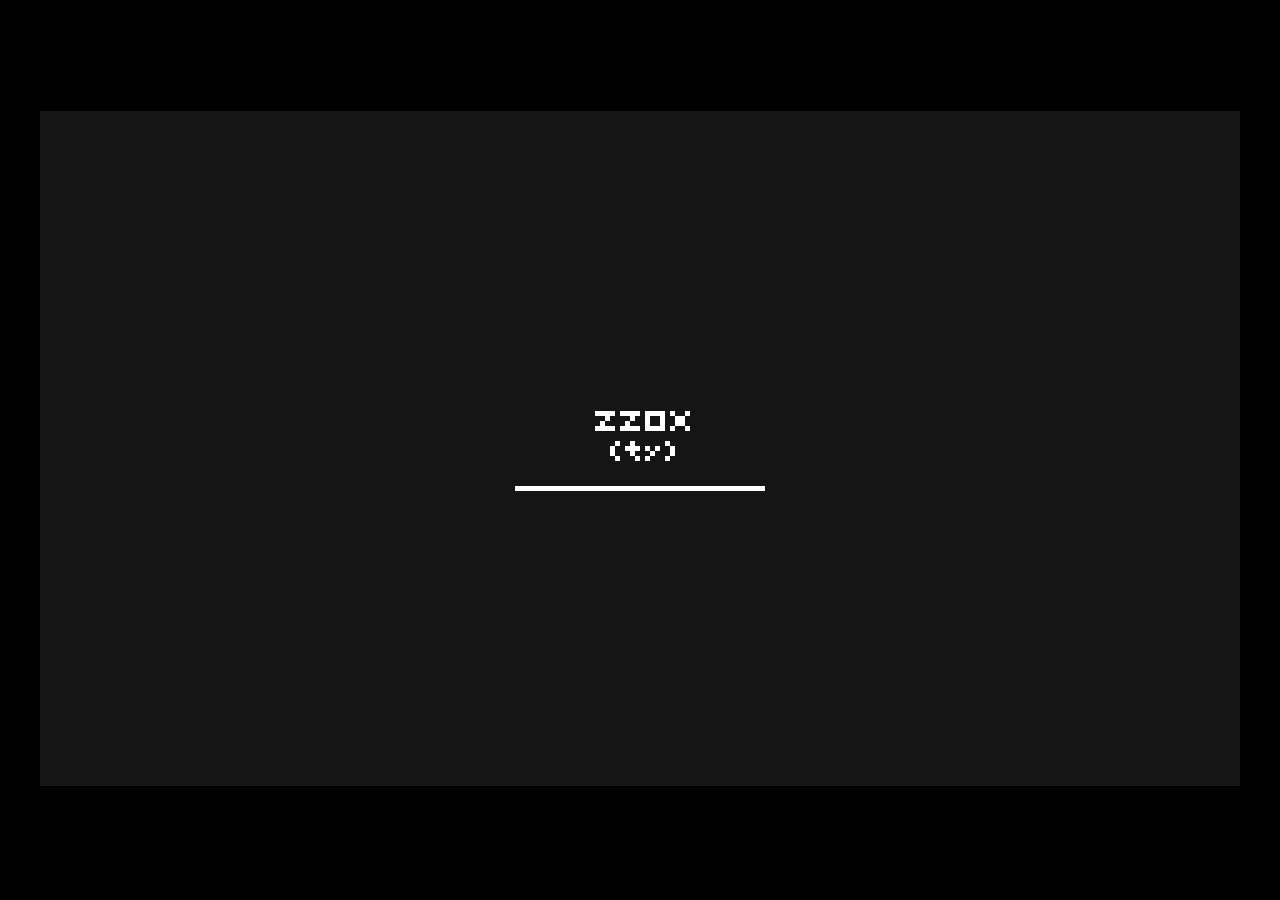
<file: current/index.html>
<!DOCTYPE html>
<html>
  <head>
    <meta charset="utf-8">
    <title></title>
  </head>
  <body style="background-color: #000;">
    <div id="content" style="display: block; position: absolute; left: 50%; top: 50%; transform: translate(-50%, -50%);">
  <script type="text/javascript" src="bundle.min.js"></script></body>
</html>
</file>
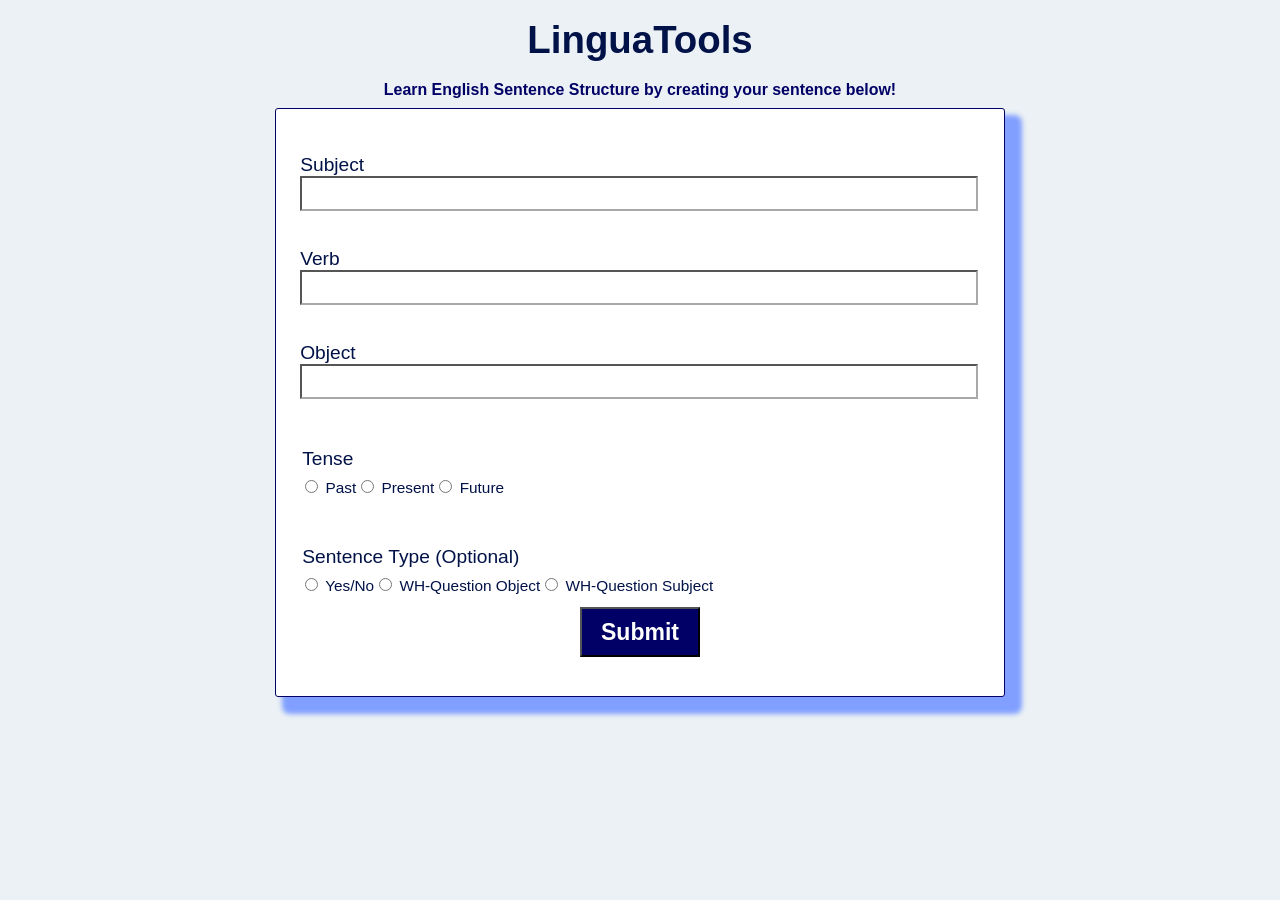
<file: linguatools-demo/index.html>
<!DOCTYPE html>
<html>
    <meta name="viewport" content="width=device-width, initial-scale=1">
    <head>
        <style>
            /* color vars */
            :root {
                --dark-blue: #000066;
                --dark-grey-blue: #001247;
                --robins-egg: #bfcfff;
                --baby-blue: #809fff;
                --background: #ebf1f4;
                --white: #ffffff;
                --gentle-red: #cc2222;
                font: 1.2rem "Helvetica";
            }

            /* system fonts */
            body {
                font-family: -apple-system, BlinkMacSystemFont, "Segoe UI", Roboto, Helvetica, Arial, sans-serif, "Apple Color Emoji", "Segoe UI Emoji", "Segoe UI Symbol";
                color: var(--dark-grey-blue);
                background-color: var(--background);
                display: flex;
                justify-content: center;
            }

            h1 {
                font-size: 2rem;
                margin: 0.5rem 2rem;
            }

            h5 {
                color: var(--dark-blue);
                margin: 0.5rem 2rem;
            }

            fieldset {
                width: 100%;
                display: block;
                border: none;
                margin: 0 0.5rem;
            }

            small {
                width: 100%;
                font-size: 0.8rem;
                display: block;
                color: var(--gentle-red);
                margin-bottom: 1rem;
                font-weight: 600;
            }

            button {
                padding: 0.5rem 1rem;
                color: white;
                background-color: var(--dark-blue);
                font-size: 1.2rem;
                font-weight: 600;
            }

            .box {
                width: 100%;
                margin: 0 1rem;
                display: flex;
                justify-content: center;
                flex-wrap: wrap;
                padding: 2rem 0;
                background-color: var(--white);
                border: var(--dark-blue) 1px solid;
                border-radius: 3px;
                box-shadow: 12px 12px 5px 5px var(--baby-blue);
            }

            #radio-fieldset {
                display: flex;
                flex-wrap: wrap;
            }

            #radio-fieldset > label {
                font-size: 0.8rem;
            }

            .result-bar {
                margin-bottom: 2rem;
                width: 100%;
                justify-content: center;
            }

            .full-width {
                width: calc(100% - 5px);
                display: block;
            }

            .container {
                max-width: 768px;
                display: flex;
                flex-wrap: wrap;
                justify-content: center;
            }

            .hidden {
                visibility: hidden;
            }

            .display-none {
                display: none;
            }

            .italics {
                font-style: italic;
                font-weight: 300;
            }

            #text-fieldset > label > input {
                height: 1.5rem;
                border-color: darkgrey;
            }

            #submission-error {
                color: var(--gentle-red);
            }

            #submission-result {
                font-size: 1.5rem;
                font-weight: 600;
            }

            #result-box {
                padding: 0.5rem;
            }
        </style>
    </head>
    <body>
        <div class="container">
            <h1>LinguaTools</h1>
            <h5>Learn English Sentence Structure by creating your sentence below!</h5>
            <div id="result-box" class="box result-bar display-none">
                <p id="submission-result"></p>
                <p id="submission-error" class="display-none">Fix your errors below and try again</p>
                <p id="loading-text" class="italics display-none">Loading...</p>
            </div>
            <form id="submission-form" class="box">
                <fieldset id="text-fieldset">
                    <label class="full-width">
                        Subject
                        <input class="full-width" id="subject-prompt"></input>
                    </label>
                    <small id="subject-small" class="small-text hidden">Subject must not be empty.</small>
                    <label class="full-width">
                        Verb
                        <input class="full-width" id="verb-prompt"></input>
                    </label>
                    <small id="verb-small" class="small-text hidden">Verb must not be empty.</small>
                    <label class="full-width">
                        Object
                        <input class="full-width" id="object-prompt"></input>
                    </label>
                    <small id="object-small" class="small-text hidden">Object must not be empty.</small>
                </fieldset>
                <fieldset id="radio-fieldset">
                    <legend>Tense</legend>
                    <label>
                        <input type="radio" name="tense" value="windows">
                        Past
                    </label>
                    <label>
                        <input type="radio" name="tense" value="present">
                        Present
                    </label>
                    <label>
                        <input type="radio" name="tense" value="future">
                        Future
                    </label>
                    <small id="tense-small" class="small-text hidden">At least one tense must be selected.</small>
                </fieldset>
                <fieldset id="radio-fieldset">
                    <legend>Sentence Type (Optional)</legend>
                    <label>
                        <input type="radio" name="type" value="yesno">
                        Yes/No
                    </label>
                    <label>
                        <input type="radio" name="type" value="whatobj">
                        WH-Question Object
                    </label>
                    <label>
                        <input type="radio" name="type" value="whosubj">
                        WH-Question Subject
                    </label>
                </fieldset>
                <button type="submit">Submit</button>
            </form>
        </div>
        <script type="module" src="./js/main.js"></script>
    </body>
</html>
</file>
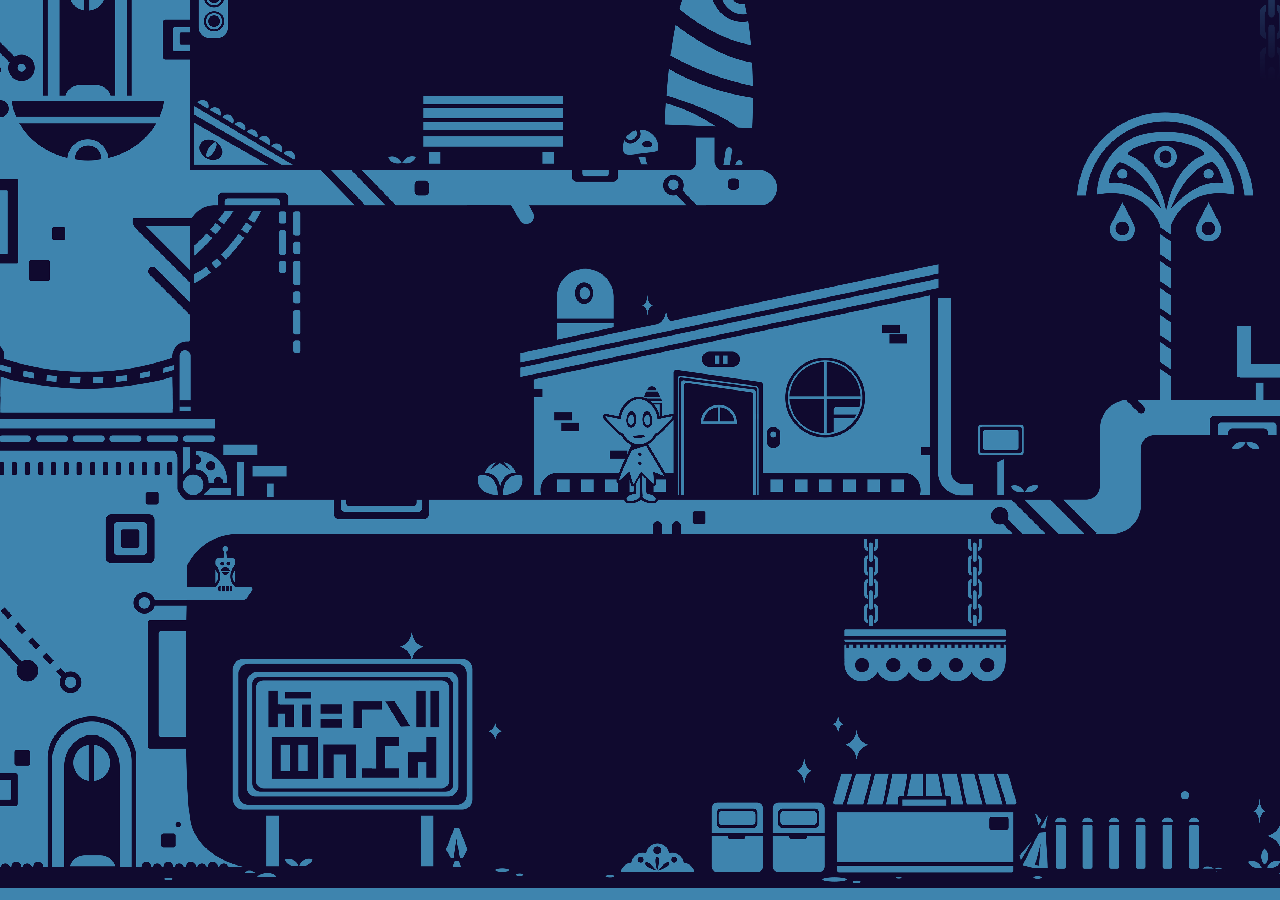
<file: offseason/index.html>
<!DOCTYPE html>
<html>
<head>
	<meta charset="utf-8"/>
	<meta http-equiv="Content-Security-Policy" content="script-src 'self' ;">
	<meta name="viewport" content="width=device-width, initial-scale=1, maximum-scale=1, minimum-scale=1">
	<title></title>
	<style>
		html, body, canvas, div {
			margin:0;
			padding: 0;
			width:100%;
			height:100%;
		}
		#khanvas {
			display:block;
			border:none;
			outline:none;
		}
	</style>
</head>
<body>
	<canvas id="khanvas" width="0" height="0" tabindex="-1"></canvas>
	<script src="kha.js"></script>
</body>
</html>
</file>
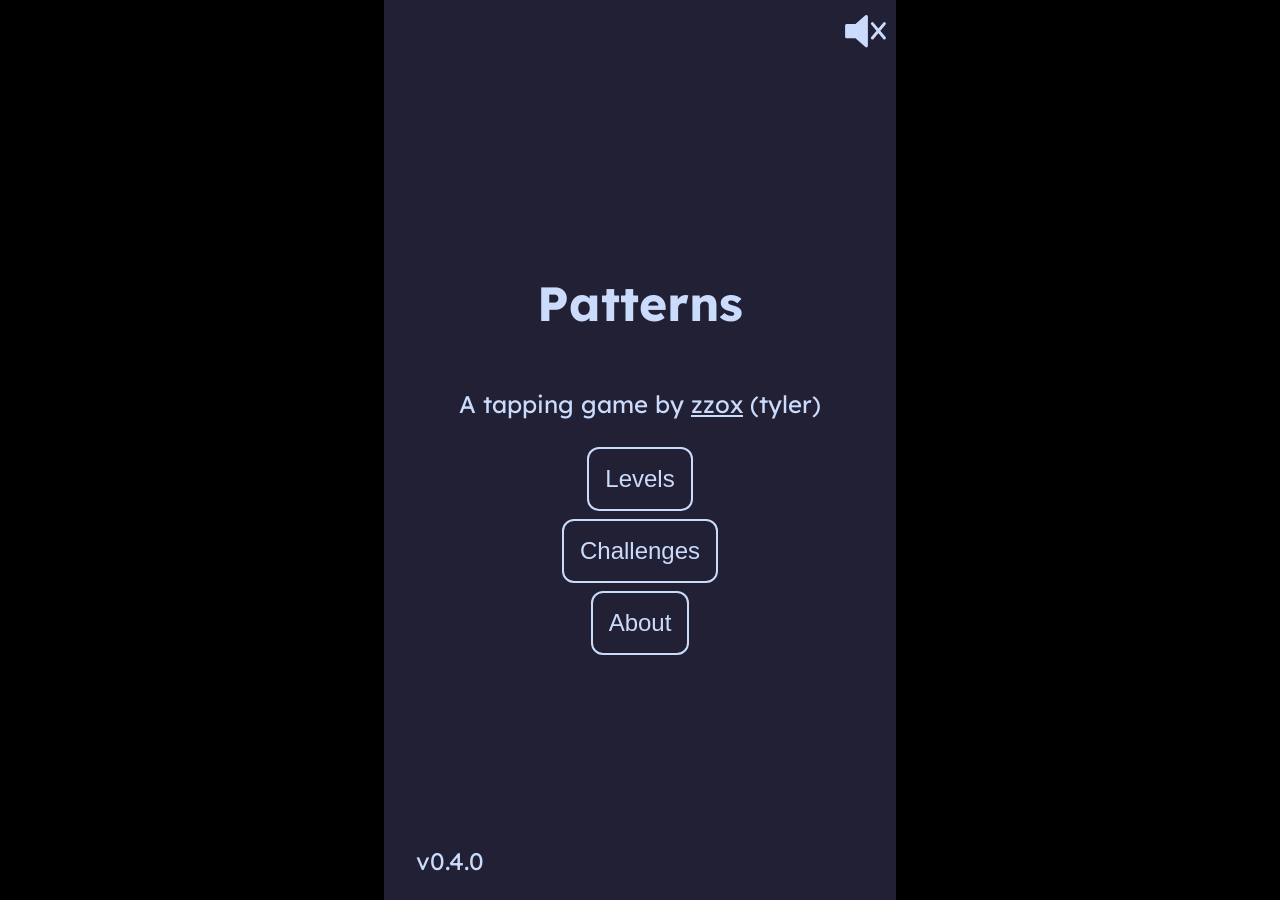
<file: patterns/index.html>
<!DOCTYPE html>
<html lang="en">
<head>
  <link rel="stylesheet" href="https://fonts.googleapis.com/css?family=Lexend">
  <link rel="stylesheet" href="./main.css">
  <meta charset="UTF-8" name="viewport" content="width=device-width, initial-scale=1">
  <title>patterns</title>
</head>
<body>
  <div class="container">
    <main id=hud>
      <div id="mute">
        <img src="./assets/Mute_Icon.svg" style="display: inherit;"></img>
        <img src="./assets/Speaker_Icon.svg" style="display: none;"></img>
      </div>
    </main>
    <main id="main">
      <div id="scroll-box" class="scroll-box"></div>
      <div class="bottom-row">
        <div class="tap-button"></div>
        <div class="tap-button"></div>
        <div class="tap-button"></div>
        <div class="tap-button"></div>
      </div>
    </main>
    <main class="modal" id="intro">
      <h1>Patterns</h1>
      <p>A tapping game by
        <a href="https://twitter.com/zzo__x" rel="noopener noreferrer" target="_blank">zzox</a>
        (tyler)
      </p>
      <button id="start">Levels</button>
      <button id="challenges">Challenges</button>
      <button id="about-game">About</button>
      <p id="version-number">v0.4.0</p>
    </main>
    <main class="modal" id="popup">
      <h1></h1>
      <h2></h2>
      <p></p>
      <div id="popup-buttons"></div>
    </main>
    <main id="menu"></main>
    <main id="challenge-menu"></main>
    <main class="modal" id="create-challenge">
      <button id="create-challenge-back" class="menu-back">Back</button>
      <form id="challenge-form">
        <p>Name</p>
        <input id="challenge-name" autocomplete="off"></input>
        <p>Pattern (e.g. 12131413)</p>
        <input id="challenge-pattern" autocomplete="off"></input>
        <p>Repetitions</p>
        <input id="challenge-repetitions" autocomplete="off"></input>
        <p>Limit (in miliseconds)</p>
        <input id="challenge-limit" autocomplete="off"></input>
        <button id="challenge-submit" type="submit">Submit</button>
        <p class="error-text" id="challenge-error"></p>
      </form>
    </main>
    <main class="modal" id="about">
      <button id="about-back" class="menu-back">Back</button>
      <h1>About</h1>
      <p class="about-text">
        Use the keyboard (or tap any bottom button on mobile) to bind your keys to the buttons before starting.
        Tap the button or key according to the closest note, and hit all before the time limit is up.
        Challenges can be created and sent to others via a URL, but you must complete the challenge first.
      </p>
      <p class="about-text">
        patterns is made in HTML5, CSS, and Javascript and source code is available
        <a href="https://github.com/zzox/patterns" rel="noopener noreferrer" target="_blank">here</a>.
        It is covered under the MIT license, feel free to alter/mod it as you please.  Reach out on
        <a href="https://twitter.com/zzo__x" rel="noopener noreferrer" target="_blank">twitter</a>
        if you have any questions.
        This project uses the
        <a href="https://fonts.google.com/specimen/Lexend" rel="noopener noreferrer" target="_blank">Lexend</a>
        font.
        <p class="about-text">
          I have other games available on
          <a href="https://zzox.itch.io" rel="noopener noreferrer" target="_blank">itch</a>
          and
          <a href="https://zzox.newgrounds.com" rel="noopener noreferrer" target="_blank">newgrounds</a>.
        </p>
        <p class="about-text">
          Please be kind to your keys.
        </p>
      </p>
    </main>
  </div>
  <script type="module" src="./bundle.js"></script>
  <script src="./lib/newgroundsio.min.js"></script>
</body>
</html>
</file>
<file: patterns/main.css>
:root {
  --bg1: #000000;
  --bg2: #222034;
  --text-color: #cbdbfc;
  --highlight-color: #5b6ee1;
  --highlight-color-2: #332e5f;
  --non-playable-color: #465574;
  --error-color: #bb1414;
  --view-height: 100vh;
  --one-eighth-height: calc(var(--view-height) / 8);
  --one-sixteenth-height: calc(var(--view-height) / 16);
}

::-webkit-scrollbar {
  display: none;
}

* {
  touch-action: manipulation;
}

body {
  font-family: "Lexend", -apple-system, BlinkMacSystemFont, "Segoe UI", Roboto, Helvetica, Arial, sans-serif, "Apple Color Emoji", "Segoe UI Emoji", "Segoe UI Symbol";
  background-color: var(--bg1);
  color: var(--text-color);
  margin: 0;
}

.container {
  display: flex;
  justify-content: center;
  height: var(--view-height);
  scrollbar-width: none;
  position: relative;
}

.container::-webkit-scrollbar {
  display: none;
}

main {
  max-width: 512px;
  width: 100%;
  background-color: var(--bg2);
  display: flex;
  flex-direction: column;
  position: relative;
  transition: opacity 250ms;
  height: var(--view-height);
  overflow-y: scroll;
  overflow-x: hidden;
  -ms-overflow-style: none;
  scrollbar-width: none;
}

form {
  display: flex;
  flex-direction: column;
  align-items: center;
}

.modal {
  position: absolute;
  opacity: 1;
  transition: opacity 250ms, background-color 250ms;
  align-items: center;
  justify-content: center;
}

a {
  color: var(--text-color);
}

p {
  font-size: 1.5rem;
  padding: 0 1rem;
}

@media only screen and (max-width: 512px) {
  p {
    font-size: 1.25rem;
  }
}

.about-text {
  font-size: 1.2rem;
}

@media only screen and (max-width: 512px) {
  .about-text {
    font-size: 1rem;
  }
}

@media only screen and (max-width: 350px) {
  .about-text {
    font-size: 0.8rem;
  }
}

h1 {
  font-size: 3rem;
}

h2 {
  font-size: 2.25rem;
}

h3 {
  font-size: 1.75rem;
}

small {
  font-size: 1.75rem;
}

h3 > small {
  font-size: 1.33rem;
}

button {
  background-color: inherit;
  color: var(--text-color);
  font-size: 1.5rem;
  padding: 1rem;
  border: var(--text-color) 2px solid;
  border-radius: 0.75rem;
  cursor: pointer;
  margin: 0.25rem;
}

button:hover {
  background-color: var(--text-color);
  color: var(--bg2);
  font-size: 1.5rem;
  padding: 1rem;
  border: var(--bg2) 2px solid;
}

input {
  background-color: var(--bg2);
  border-bottom: var(--text-color) 2px solid;
  height: 2rem;
  color: var(--text-color);
  width: 66%;
  max-width: 90%;
  font-size: 1.5rem;
  font-weight: bold;
}

.scroll-box {
  flex-grow: 2;
  overflow-y: scroll;
  overflow-x: hidden;
  -ms-overflow-style: none;
  scrollbar-width: none;
}

.scroll-box::-webkit-scrollbar {
  display: none;
}

.bottom-row {
  display: flex;
  flex-direction: row;
  background-color: var(--bg1);
}

.tap-button {
  height: var(--one-eighth-height);
  flex-basis: 25%;
  border: var(--bg1) 2px solid;
  background-color: var(--bg2);
  border-radius: 25%;
  display: flex;
  align-items: center;
  justify-content: center;
  font-size: 3rem;
  transition: font-size 50ms, background-color 50ms border-radius 50ms;
}

.pressed {
  font-size: 2.5rem;
  border-radius: 37.5%;
  background-color: var(--highlight-color);
}

.item-row {
  display: flex;
  flex-direction: row;
}

.item {
  height: var(--one-eighth-height);
  flex-basis: 25%;
  border: var(--bg1) 2px solid;
}

.clear-scroll {
  height: var(--view-height);
  width: 100%;
  border: var(--bg2) 2px solid;
}

.highlight {
  background-color: var(--highlight-color);
}

.hit {
  background-color: var(--bg2);
}

.missed {
  background-color: var(--error-color);
}

#popup {
  visibility: hidden;
  background-color: var(--bg2);
}

#popup-buttons {
  display: flex;
  flex-direction: column;
}

#menu, #about {
  opacity: 0;
  visibility: hidden;
  position: absolute;
}

#menu::-webkit-scrollbar, #about::-webkit-scrollbar {
  display: none;
}

.menu-item {
  margin: 0.5rem;
  padding: 0.5rem;
  border: var(--text-color) 2px solid;
  border-radius: 0.75rem;
  cursor: pointer;
  display: flex;
  flex-wrap: wrap;
  justify-content: space-between;
}

.menu-item:hover {
  background-color: var(--highlight-color-2);
}

.menu-item-focused {
  background-color: var(--highlight-color-2);
}

.back-button, .create-challenge-button {
  display: flex;
  justify-content: center;
  cursor: pointer;
  margin: 0.5rem;
  border: var(--text-color) 2px solid;
  border-radius: 0.75rem;
}

.back-button:hover, .create-challenge-button:hover {
  background-color: var(--highlight-color-2);
}

.menu-item-left {
  flex-basis: 70%;
  display: flex;
  flex-direction: column;
  justify-content: space-between;
}

.menu-item-right {
  flex-basis: 30%;
  display: flex;
  flex-direction: column;
  justify-content: space-between;
}

.menu-item > * > * {
  margin: 0.5rem;
}

.non-playable {
  cursor: initial;
  border: var(--non-playable-color) 2px solid;
  color: var(--non-playable-color);
}

.non-playable:hover {
  background-color: var(--bg2);
}

.error-text {
  color: var(--error-color);
}

#timer {
  position: absolute;
  top: 0rem;
  left: 1rem;
}

@media only screen and (max-width: 512px) {
  #timer {
    top: 7.5rem;
  }
}

#dialog {
  position: absolute;
  left: 50%;
  top: 50%;
  transform: translate(-50%, -50%);
}

#version-number {
  position: absolute;
  bottom: 0;
  left: 1rem;
}

#challenge-menu {
  opacity: 0;
  visibility: hidden;
  position: absolute;
}

#create-challenge {
  opacity: 0;
  visibility: hidden;
  position: absolute;
}

.menu-back {
  position: absolute;
  top: 1rem;
  left: 1rem;
}

@media only screen and (max-width: 512px) {
  .back-button {
    margin-top: 7.5rem;
  }
}

.soft-red {
  color: #ff6161;
}

.challenge-link {
  width: 100%;
}

#hud {
  position: absolute;
}

#mute {
  position: absolute;
  top: 0.5rem;
  right: 0.5rem;
  z-index: 999;
  cursor: pointer;
  width: 5vh;
}

#mute > img {
  width: 5vh;
  height: 5vh;
  color: var(--text-color);
}

@media only screen and (max-width: 512px) {
  #mute {
    top: 7.5rem;
  }
}
</file>
